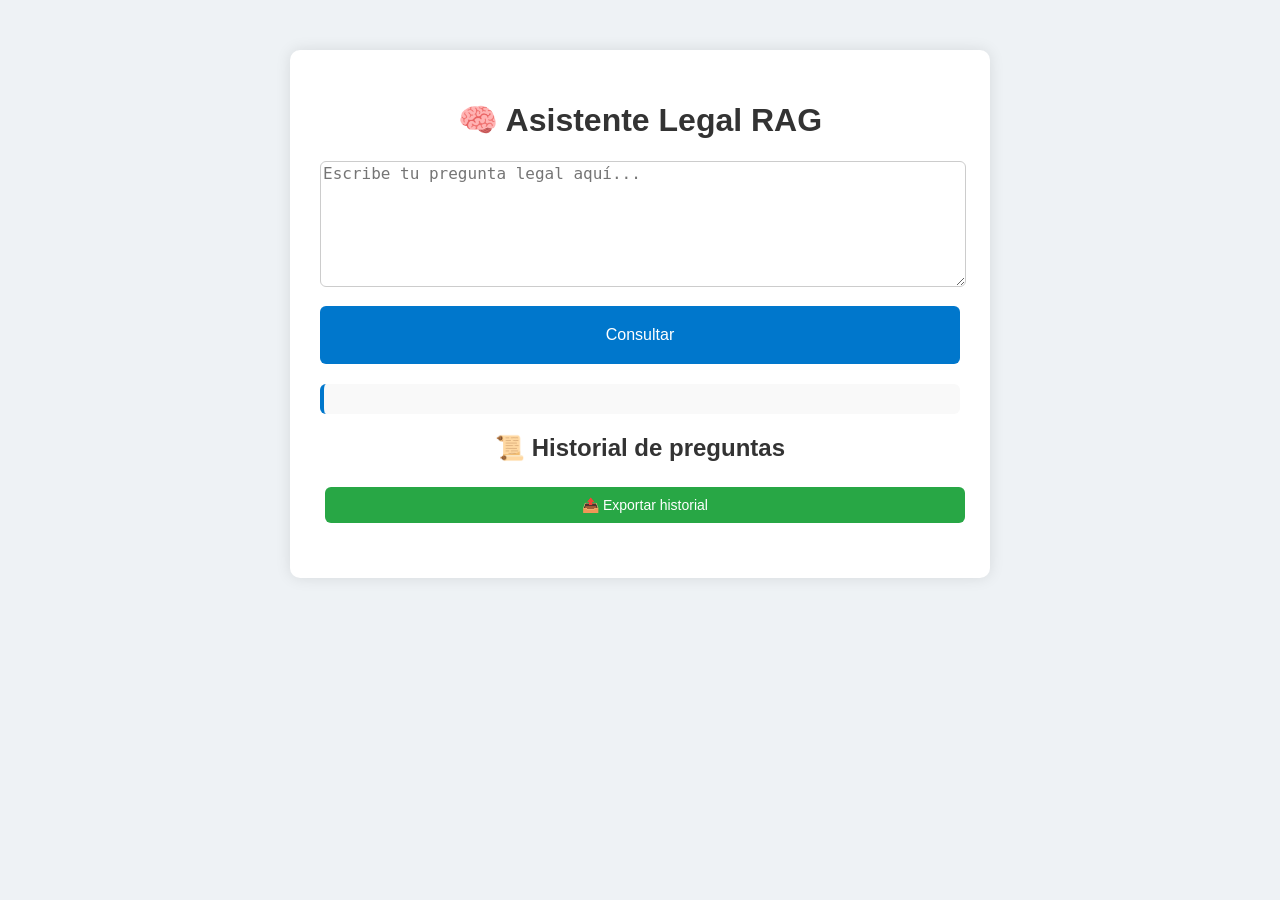
<file: web/index.html>
<!DOCTYPE html>
<html lang="es">
<head>
  <meta charset="UTF-8" />
  <meta name="viewport" content="width=device-width, initial-scale=1.0" />
  <title>Asistente Legal RAG</title>
  <link rel="stylesheet" href="css/style.css" />
</head>
<body>
  <div class="container">
    <h1>🧠 Asistente Legal RAG</h1>
    <textarea id="question" placeholder="Escribe tu pregunta legal aquí..."></textarea>
    <button id="sendBtn">Consultar</button>
    <div id="loading" class="hidden">⏳ Consultando...</div>
    <div id="response"></div>
    <h2>📜 Historial de preguntas</h2>
    <div class="actions">
      <button id="exportBtn">📤 Exportar historial</button>
    </div>
    <div id="history" class="accordion"></div>
  </div>
  <script src="js/app.js"></script>
</body>
</html>
</file>
<file: web/css/style.css>
body {
  font-family: 'Segoe UI', sans-serif;
  background: #eef2f5;
  margin: 0;
  padding: 0;
}

.container {
  max-width: 50%;
  margin: 50px auto;
  background: white;
  padding: 30px;
  border-radius: 10px;
  box-shadow: 0 0 15px rgba(0,0,0,0.1);
}

h1, h2 {
  text-align: center;
  color: #333;
}

textarea {
  width: 100%;
  height: 120px;
  font-size: 16px;
  margin-bottom: 15px;
  border: 1px solid #ccc;
  border-radius: 6px;
}

button {
  width: 100%;
  padding: 20px;
  background: #0077cc;
  color: white;
  border: none;
  font-size: 16px;
  border-radius: 6px;
  cursor: pointer;
}

button:hover {
  background: #005fa3;
}

#loading {
  text-align: center;
  margin-top: 15px;
  font-size: 16px;
  color: #555;
}

.hidden {
  display: none;
}

#response {
  margin-top: 20px;
  padding: 15px;
  background: #f9f9f9;
  border-left: 4px solid #0077cc;
  border-radius: 6px;
  font-size: 16px;
  color: #222;
}

#history {
  margin-top: 20px;
  list-style: none;
  padding-left: 0;
}

#history li {
  background: #f0f0f0;
  margin-bottom: 8px;
  padding: 10px;
  border-radius: 4px;
  font-size: 14px;
}

.spinner {
  margin: 20px auto;
  width: 40px;
  height: 40px;
  border: 4px solid #ccc;
  border-top: 4px solid #0077cc;
  border-radius: 50%;
  animation: spin 1s linear infinite;
}

@keyframes spin {
  0% { transform: rotate(0deg); }
  100% { transform: rotate(360deg); }
}

.accordion-item {
  background: #f0f0f0;
  margin-bottom: 10px;
  border-radius: 6px;
  overflow: hidden;
  border: 1px solid #ccc;
}

.accordion-header {
  padding: 12px;
  cursor: pointer;
  font-weight: bold;
  background: #e0e0e0;
}

.accordion-header:hover {
  background: #d0d0d0;
}

.accordion-content {
  padding: 12px;
  display: none;
  border-top: 1px solid #ccc;
  font-size: 14px;
  color: #333;
}

.actions {
  text-align: center;
  margin-top: 20px;
}

.actions button {
  padding: 10px 20px;
  background: #28a745;
  color: white;
  border: none;
  font-size: 14px;
  border-radius: 6px;
  cursor: pointer;
  margin: 5px;
}

.actions button:hover {
  background: #218838;
}

.copy-btn {
  float: right;
  background: #ffc107;
  color: black;
  border: none;
  padding: 5px 10px;
  font-size: 12px;
  border-radius: 4px;
  cursor: pointer;
  margin-top: 5px;
}

.copy-btn:hover {
  background: #e0a800;
}
</file>
